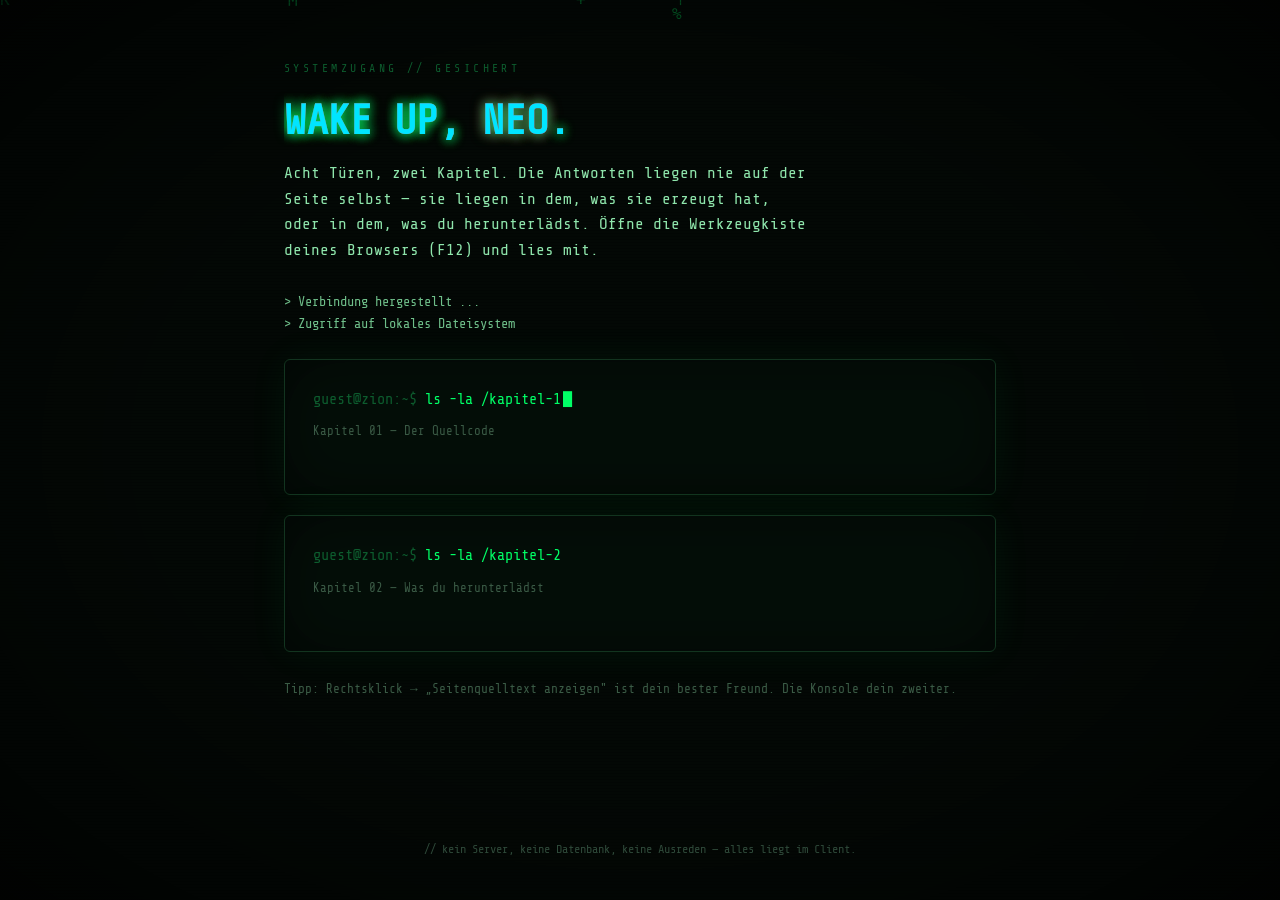
<file: index.html>
<!DOCTYPE html>
<html lang="de">
<head>
<meta charset="UTF-8">
<meta name="viewport" content="width=device-width, initial-scale=1.0">
<meta name="robots" content="noindex, nofollow">
<title>root@zion:~$</title>
<link rel="preconnect" href="https://fonts.googleapis.com">
<link rel="preconnect" href="https://fonts.gstatic.com" crossorigin>
<link href="https://fonts.googleapis.com/css2?family=Share+Tech+Mono&display=swap" rel="stylesheet">
<link rel="stylesheet" href="style.css">
</head>
<body>

<canvas id="matrixRain"></canvas>

<div class="wrap">
  <p class="eyebrow">SYSTEMZUGANG // GESICHERT</p>
  <h1 class="glitch" data-text="WAKE UP, NEO.">WAKE UP, <span class="secret">NEO</span>.</h1>
  <p class="lead">Acht Türen, zwei Kapitel. Die Antworten liegen nie auf der Seite selbst — sie liegen in dem, was sie erzeugt hat, oder in dem, was du herunterlädst. Öffne die Werkzeugkiste deines Browsers (F12) und lies mit.</p>

  <div id="bootLog" class="boot-log"></div>

  <div class="panel">
    <div class="terminal-line"><span class="prompt">guest@zion:~$</span> ls -la /kapitel-1<span class="cursor"></span></div>
    <p style="margin:10px 0 0; font-size:.78rem; color:#3a5a45;">Kapitel 01 — Der Quellcode</p>
    <ul class="level-list" id="levelListCh1"></ul>
  </div>

  <div class="panel">
    <div class="terminal-line"><span class="prompt">guest@zion:~$</span> ls -la /kapitel-2</div>
    <p style="margin:10px 0 0; font-size:.78rem; color:#3a5a45;">Kapitel 02 — Was du herunterlädst</p>
    <ul class="level-list" id="levelListCh2"></ul>
  </div>

  <p style="margin-top:28px; font-size:.8rem; color:#3a5a45;">Tipp: Rechtsklick → „Seitenquelltext anzeigen" ist dein bester Freund. Die Konsole dein zweiter.</p>
</div>

<footer class="foot">// kein Server, keine Datenbank, keine Ausreden — alles liegt im Client.</footer>

<script src="script.js"></script>
<script>
  const CHAPTER_1 = [
    { n: 1, name: 'Der Riss', path: 'level1/' },
    { n: 2, name: 'Unsichtbare Tinte', path: 'level2/' },
    { n: 3, name: 'Verschlüsselte Flüster', path: 'level3/' },
    { n: 4, name: 'Das Chiffreschloss', path: 'level4/' },
    { n: 5, name: 'Das letzte Tor', path: 'level5/' }
  ];
  const CHAPTER_2 = [
    { n: 6, name: 'Verstecktes Signal', path: 'level6/' },
    { n: 7, name: 'Falscher Name', path: 'level7/' },
    { n: 8, name: 'Metadaten', path: 'level8/' }
  ];

  function renderLevelList(el, levels, unlocked) {
    el.innerHTML = levels.map(lvl => {
      const isLocked = lvl.n > unlocked;
      const isDone = lvl.n < unlocked;
      const status = isLocked ? 'GESPERRT' : (isDone ? 'GELÖST' : 'BEREIT');
      const tag = isLocked ? 'span' : 'a';
      const href = isLocked ? '' : ` href="${lvl.path}"`;
      return `<li>
        <${tag} class="level-row ${isLocked ? 'locked' : ''} ${isDone ? 'done' : ''}"${href}>
          <span class="lvl-num">0${lvl.n}</span>
          <span class="lvl-name">${lvl.name}</span>
          <span class="lvl-status">${isLocked ? '🔒 ' + status : (isDone ? '✔ ' + status : '▶ ' + status)}</span>
        </${tag}>
      </li>`;
    }).join('');
  }

  function renderLevels() {
    const unlocked = getUnlockedLevel();
    renderLevelList(document.getElementById('levelListCh1'), CHAPTER_1, unlocked);
    renderLevelList(document.getElementById('levelListCh2'), CHAPTER_2, unlocked);
  }

  bootLog(document.getElementById('bootLog'), [
    '> Verbindung hergestellt ...',
    '> Zugriff auf lokales Dateisystem ... OK',
    '> 8 verschlüsselte Level in 2 Kapiteln gefunden.',
    '> Bereit. Finde deinen Weg rein.'
  ], 16).then(renderLevels);
</script>
</body>
</html>
</file>
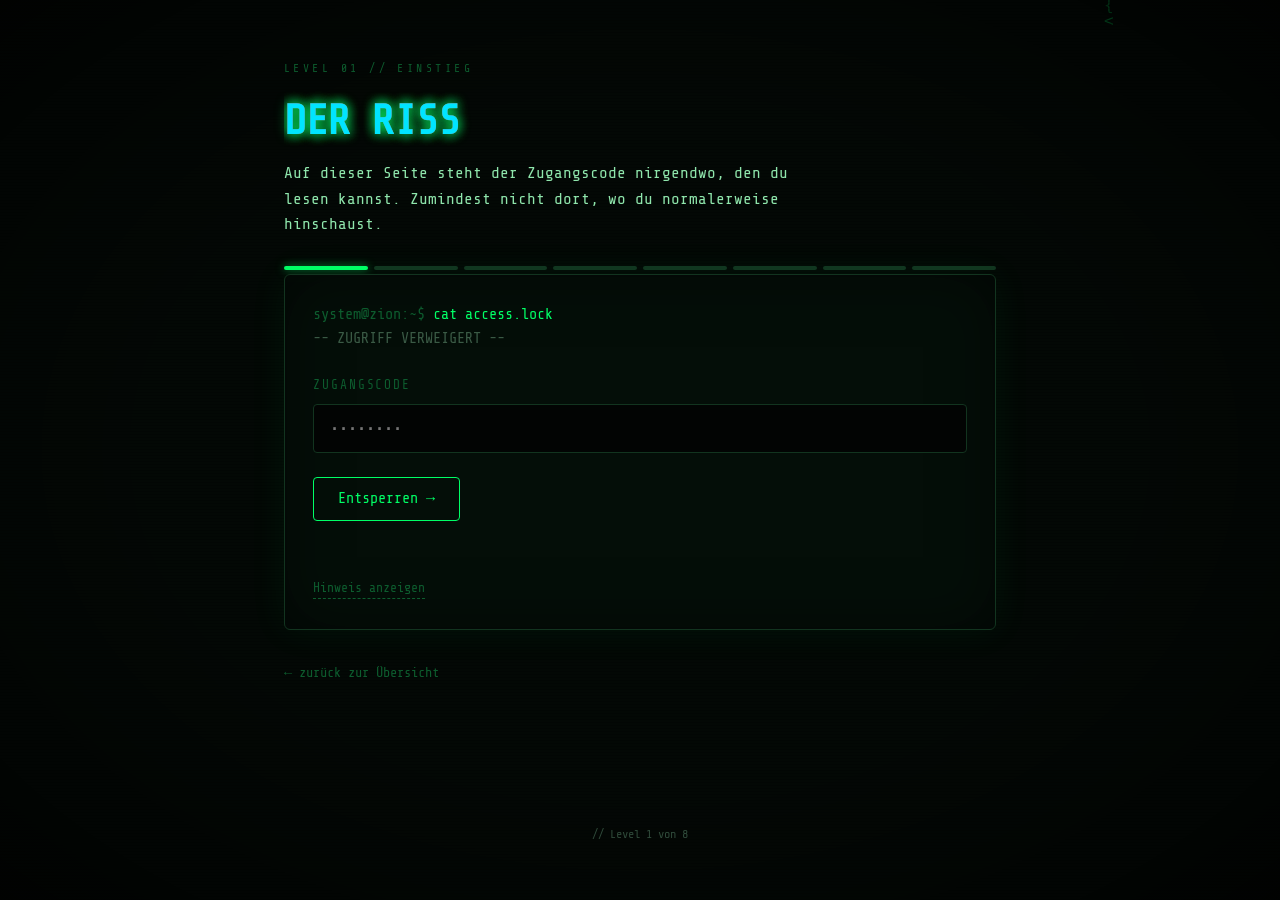
<file: level1/index.html>
<!DOCTYPE html>
<html lang="de">
<head>
<meta charset="UTF-8">
<meta name="viewport" content="width=device-width, initial-scale=1.0">
<meta name="robots" content="noindex, nofollow">
<title>Level 01 // Der Riss</title>
<link rel="preconnect" href="https://fonts.googleapis.com">
<link rel="preconnect" href="https://fonts.gstatic.com" crossorigin>
<link href="https://fonts.googleapis.com/css2?family=Share+Tech+Mono&display=swap" rel="stylesheet">
<link rel="stylesheet" href="../style.css">
</head>
<body>

<canvas id="matrixRain"></canvas>

<div class="wrap">
  <p class="eyebrow">LEVEL 01 // EINSTIEG</p>
  <h1 class="glitch" data-text="DER RISS">DER RISS</h1>
  <p class="lead">Auf dieser Seite steht der Zugangscode nirgendwo, den du lesen kannst. Zumindest nicht dort, wo du normalerweise hinschaust.</p>

  <div class="progress-track">
    <span class="filled"></span><span></span><span></span><span></span><span></span><span></span><span></span><span></span>
  </div>

  <!-- Zugangscode: TRINITY -->

  <div class="panel">
    <div class="terminal-line"><span class="prompt">system@zion:~$</span> cat access.lock</div>
    <div class="terminal-line" style="color:#3a5a45;">-- ZUGRIFF VERWEIGERT --</div>

    <div class="field">
      <label for="codeInput">Zugangscode</label>
      <input type="text" id="codeInput" autocomplete="off" placeholder="••••••••" spellcheck="false">
    </div>
    <button type="button" class="btn" id="submitBtn">Entsperren →</button>
    <p class="msg" id="msg"></p>

    <p class="hint-toggle" id="hintToggle">Hinweis anzeigen</p>
    <p class="hint-body" id="hintBody">Jede Website besteht aus mehr, als der Browser dir zeigt. Rechtsklick → „Seitenquelltext anzeigen" (oder Strg+U). Lies die Datei von oben bis unten. Nicht alles, was geschrieben steht, wird auch angezeigt.</p>
  </div>

  <a href="../" class="back-link">← zurück zur Übersicht</a>
</div>

<footer class="foot">// Level 1 von 8</footer>

<script src="../script.js"></script>
<script>
  const CODE = 'TRINITY';
  const input = document.getElementById('codeInput');
  const msg = document.getElementById('msg');

  document.getElementById('submitBtn').addEventListener('click', attempt);
  input.addEventListener('keydown', e => { if (e.key === 'Enter') attempt(); });

  function attempt() {
    checkCodeInput(input, CODE, () => {
      unlockLevel(2);
      setTimeout(() => { window.location.href = '../level2/'; }, 900);
    }, msg);
  }

  document.getElementById('hintToggle').addEventListener('click', () => {
    document.getElementById('hintBody').classList.toggle('open');
  });
</script>
</body>
</html>
</file>
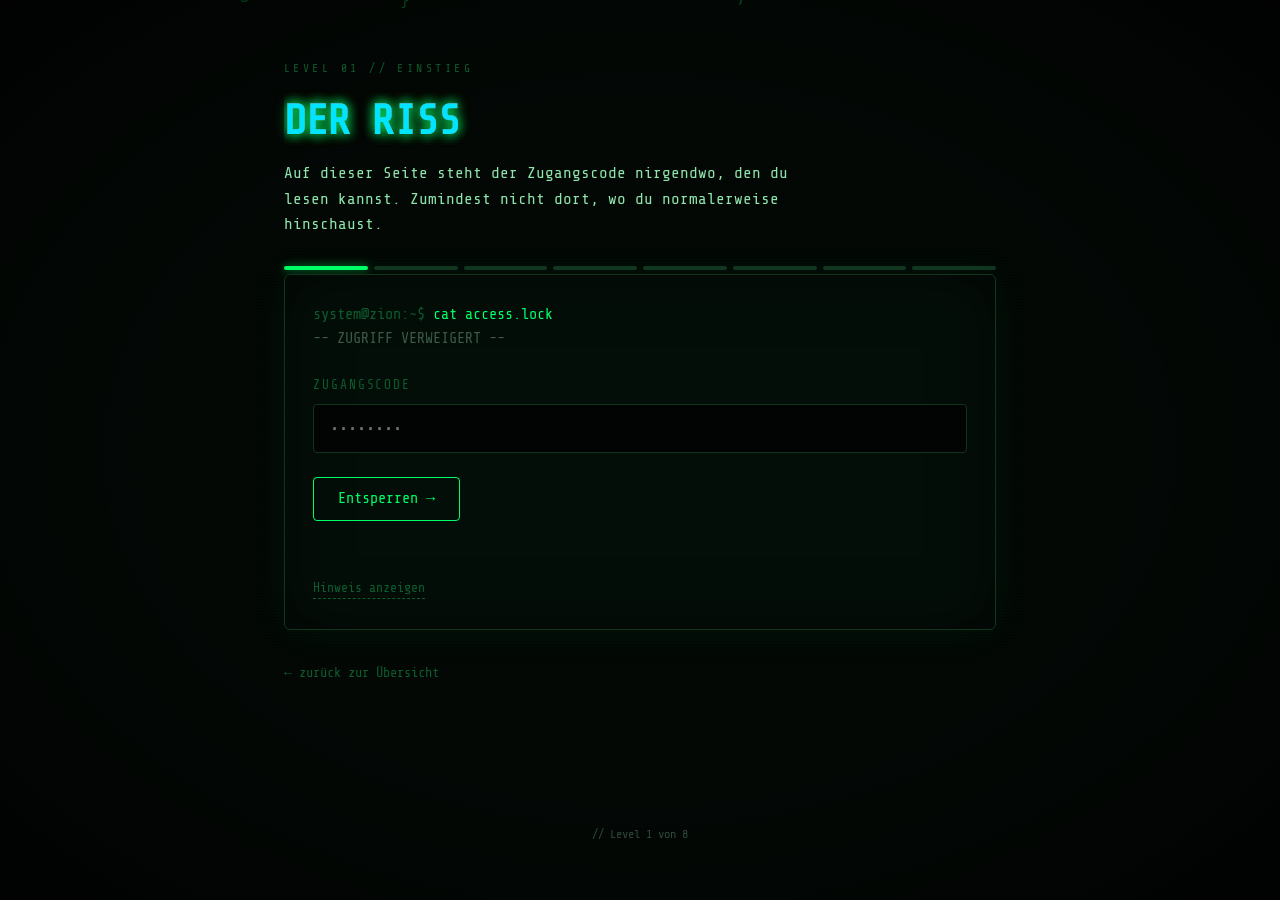
<file: level2/index.html>
<!DOCTYPE html>
<html lang="de">
<head>
<meta charset="UTF-8">
<meta name="viewport" content="width=device-width, initial-scale=1.0">
<meta name="robots" content="noindex, nofollow">
<title>Level 02 // Unsichtbare Tinte</title>
<link rel="preconnect" href="https://fonts.googleapis.com">
<link rel="preconnect" href="https://fonts.gstatic.com" crossorigin>
<link href="https://fonts.googleapis.com/css2?family=Share+Tech+Mono&display=swap" rel="stylesheet">
<link rel="stylesheet" href="../style.css">
</head>
<body>

<canvas id="matrixRain"></canvas>

<div class="wrap">
  <p class="eyebrow">LEVEL 02 // TARNUNG</p>
  <h1 class="glitch" data-text="UNSICHTBARE TINTE">UNSICHTBARE TINTE</h1>
  <p class="lead">Diesmal steht der Code tatsächlich auf der Seite. Wortwörtlich. Du kannst ihn nur nicht sehen — mit den Augen zumindest.</p>

  <div class="progress-track">
    <span class="filled"></span><span class="filled"></span><span></span><span></span><span></span><span></span><span></span><span></span>
  </div>

  <div class="panel">
    <div class="terminal-line"><span class="prompt">system@zion:~$</span> scan --visible</div>
    <div class="terminal-line" style="color:#3a5a45;">Protokoll wird geladen ...</div>
    <p style="margin:14px 0;">Zugriffsprotokoll vom letzten Systemneustart. Ein Techniker hat hier scheinbar eine Notiz hinterlassen, die vom Anzeigesystem gefiltert wird.</p>
    <p class="ghost">CODE: MORPHEUS</p>
    <p style="margin:14px 0; color:#3a5a45;">[Ende des Protokolls]</p>

    <div class="field">
      <label for="codeInput">Zugangscode</label>
      <input type="text" id="codeInput" autocomplete="off" placeholder="••••••••" spellcheck="false">
    </div>
    <button type="button" class="btn" id="submitBtn">Entsperren →</button>
    <p class="msg" id="msg"></p>

    <p class="hint-toggle" id="hintToggle">Hinweis anzeigen</p>
    <p class="hint-body" id="hintBody">Text kann exakt die Farbe des Hintergrunds haben — für dein Auge unsichtbar, im Quelltext aber trotzdem da. Öffne den Seitenquelltext, oder markiere den Bereich zwischen den beiden Trennzeilen mit gedrückter Maustaste (Strg+A funktioniert auch).</p>
  </div>

  <a href="../" class="back-link">← zurück zur Übersicht</a>
</div>

<footer class="foot">// Level 2 von 8</footer>

<script src="../script.js"></script>
<script>
  if (getUnlockedLevel() < 2) window.location.href = '../level1/';

  const CODE = 'MORPHEUS';
  const input = document.getElementById('codeInput');
  const msg = document.getElementById('msg');

  document.getElementById('submitBtn').addEventListener('click', attempt);
  input.addEventListener('keydown', e => { if (e.key === 'Enter') attempt(); });

  function attempt() {
    checkCodeInput(input, CODE, () => {
      unlockLevel(3);
      setTimeout(() => { window.location.href = '../level3/'; }, 900);
    }, msg);
  }

  document.getElementById('hintToggle').addEventListener('click', () => {
    document.getElementById('hintBody').classList.toggle('open');
  });
</script>
</body>
</html>
</file>
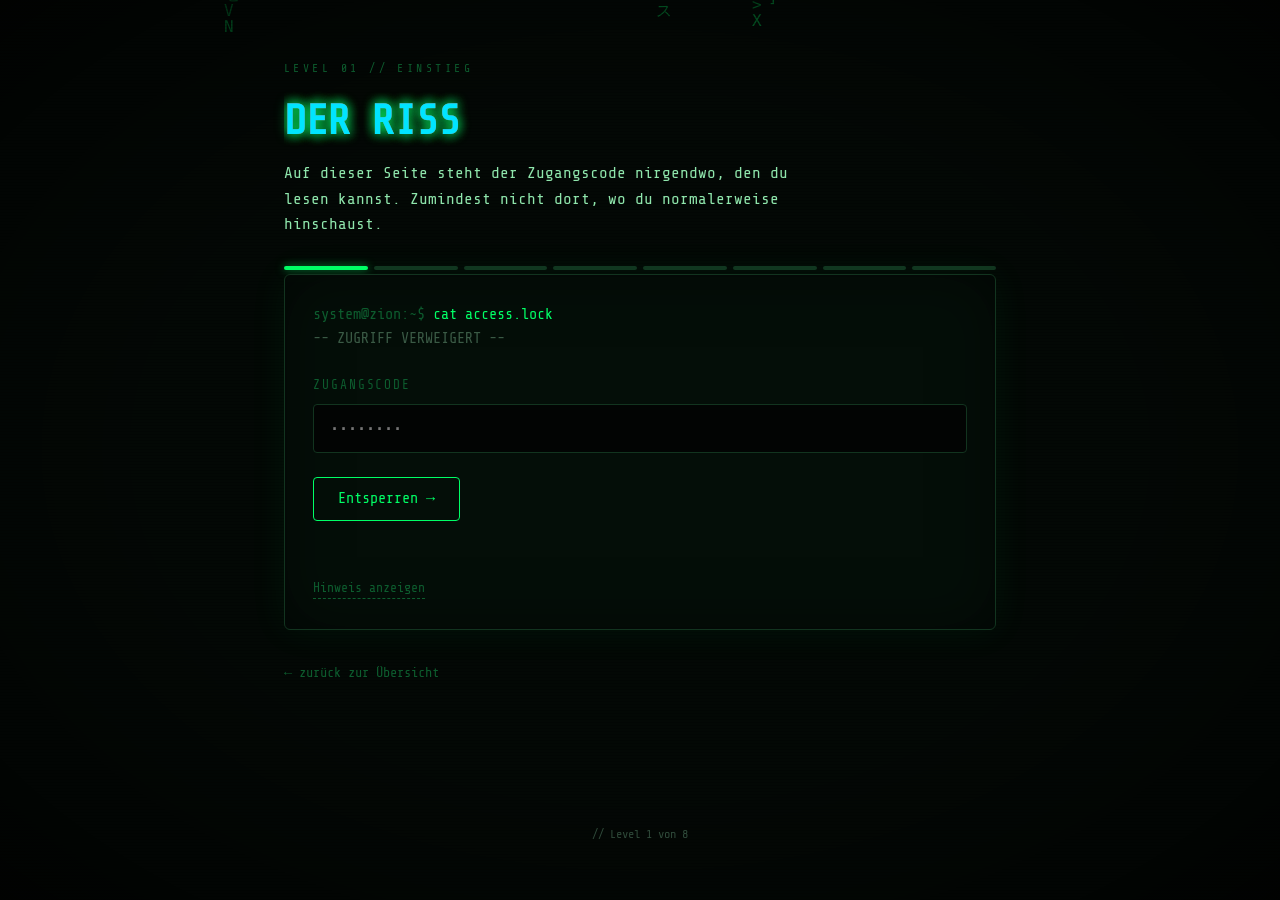
<file: level3/index.html>
<!DOCTYPE html>
<html lang="de">
<head>
<meta charset="UTF-8">
<meta name="viewport" content="width=device-width, initial-scale=1.0">
<meta name="robots" content="noindex, nofollow">
<title>Level 03 // Verschlüsselte Flüster</title>
<link rel="preconnect" href="https://fonts.googleapis.com">
<link rel="preconnect" href="https://fonts.gstatic.com" crossorigin>
<link href="https://fonts.googleapis.com/css2?family=Share+Tech+Mono&display=swap" rel="stylesheet">
<link rel="stylesheet" href="../style.css">
</head>
<body>

<canvas id="matrixRain"></canvas>

<div class="wrap">
  <p class="eyebrow">LEVEL 03 // ABHÖRUNG</p>
  <h1 class="glitch" data-text="VERSCHLÜSSELTE FLÜSTER">VERSCHLÜSSELTE FLÜSTER</h1>
  <p class="lead">Diese Seite lädt eine weitere Datei nach — sie tut selbst nichts damit. Der Code steckt dort drin, aber nicht im Klartext.</p>

  <div class="progress-track">
    <span class="filled"></span><span class="filled"></span><span class="filled"></span><span></span><span></span>
  </div>

  <div class="panel">
    <div class="terminal-line"><span class="prompt">system@zion:~$</span> netstat --intercepts</div>
    <div class="terminal-line" style="color:#3a5a45;">1 abgefangene Übertragung auf Kanal 7. Kodierung unbekannt.</div>

    <div class="field">
      <label for="codeInput">Zugangscode</label>
      <input type="text" id="codeInput" autocomplete="off" placeholder="••••••••" spellcheck="false">
    </div>
    <button type="button" class="btn" id="submitBtn">Entsperren →</button>
    <p class="msg" id="msg"></p>

    <p class="hint-toggle" id="hintToggle">Hinweis anzeigen</p>
    <p class="hint-body" id="hintBody">Im Seitenquelltext findest du ein &lt;script src="secret.js"&gt;. Öffne diese Datei direkt (URL in der Adressleiste ergänzen, oder im Tab „Quellen"/„Sources" der Entwicklertools). Die Zeichenkette darin ist Base64 — die Browser-Konsole kann das mit <code>atob("...")</code> für dich entschlüsseln.</p>
  </div>

  <a href="../" class="back-link">← zurück zur Übersicht</a>
</div>

<footer class="foot">// Level 3 von 5</footer>

<script src="../script.js"></script>
<script src="secret.js"></script>
<script>
  if (getUnlockedLevel() < 3) window.location.href = '../level2/';

  const CODE = 'NEOWAKESUP';
  const input = document.getElementById('codeInput');
  const msg = document.getElementById('msg');

  document.getElementById('submitBtn').addEventListener('click', attempt);
  input.addEventListener('keydown', e => { if (e.key === 'Enter') attempt(); });

  function attempt() {
    checkCodeInput(input, CODE, () => {
      unlockLevel(4);
      setTimeout(() => { window.location.href = '../level4/'; }, 900);
    }, msg);
  }

  document.getElementById('hintToggle').addEventListener('click', () => {
    document.getElementById('hintBody').classList.toggle('open');
  });
</script>
</body>
</html>
</file>
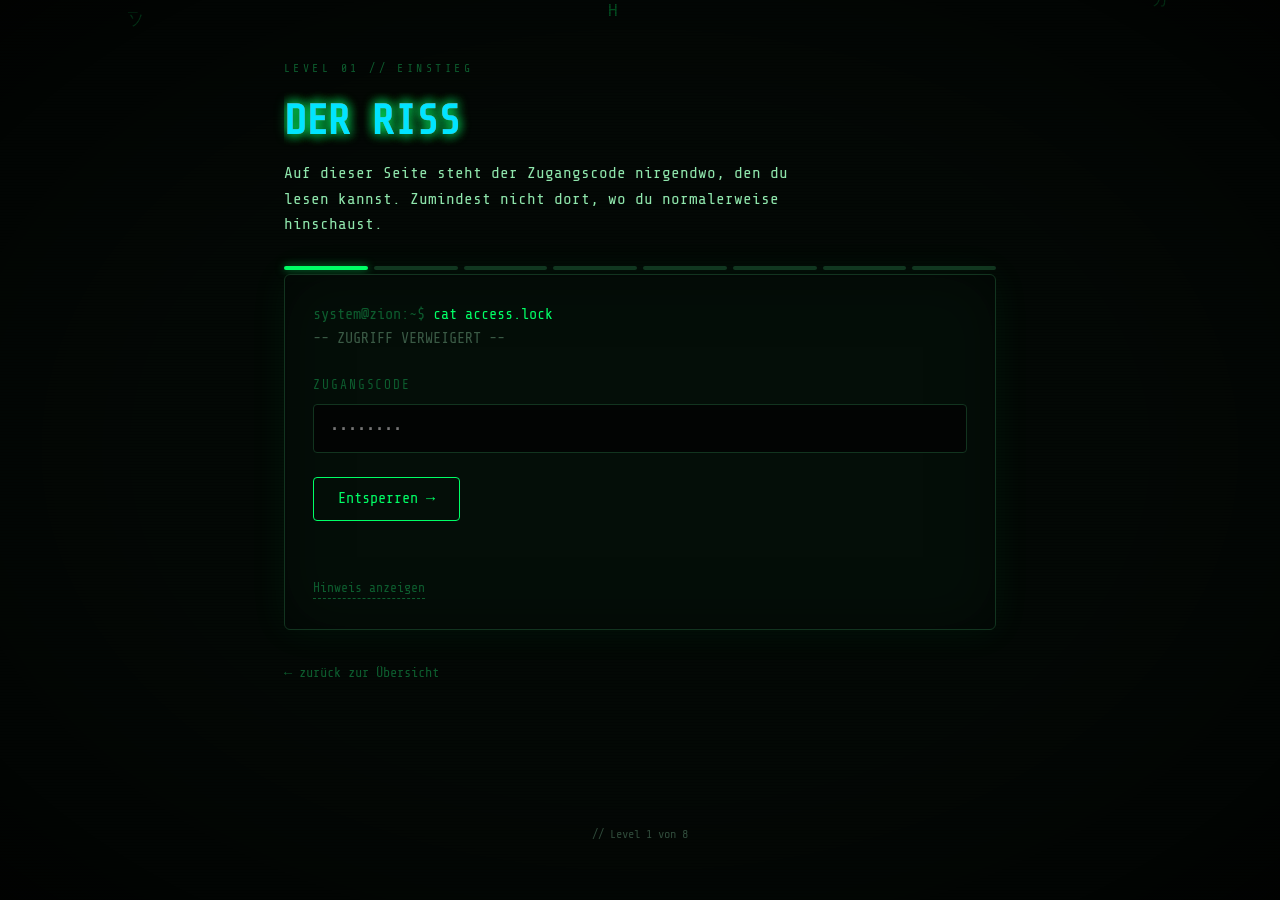
<file: level4/index.html>
<!DOCTYPE html>
<html lang="de">
<head>
<meta charset="UTF-8">
<meta name="viewport" content="width=device-width, initial-scale=1.0">
<meta name="robots" content="noindex, nofollow">
<title>Level 04 // Das Chiffreschloss</title>
<link rel="preconnect" href="https://fonts.googleapis.com">
<link rel="preconnect" href="https://fonts.gstatic.com" crossorigin>
<link href="https://fonts.googleapis.com/css2?family=Share+Tech+Mono&display=swap" rel="stylesheet">
<link rel="stylesheet" href="../style.css">
</head>
<body>

<canvas id="matrixRain"></canvas>

<div class="wrap">
  <p class="eyebrow">LEVEL 04 // VERSCHLÜSSELUNG</p>
  <h1 class="glitch" data-text="DAS CHIFFRESCHLOSS">DAS CHIFFRESCHLOSS</h1>
  <p class="lead">Dieses Schloss zeigt dir sogar den verschlüsselten Code UND den Algorithmus, der ihn entschlüsselt. Es fehlt nur eine Zahl.</p>

  <div class="progress-track">
    <span class="filled"></span><span class="filled"></span><span class="filled"></span><span class="filled"></span><span></span><span></span><span></span><span></span>
  </div>

  <div class="panel">
    <div class="terminal-line"><span class="prompt">system@zion:~$</span> decrypt --show-cipher</div>
    <div class="terminal-line" style="color:#3a5a45;">Chiffretext: <strong style="color:#00ff66;">WJIUNQQ</strong></div>
    <div class="terminal-line" style="color:#3a5a45;">Algorithmus: Caesar-Verschiebung (siehe Quellcode: window.decodeShift)</div>

    <div class="field">
      <label for="codeInput">Zugangscode</label>
      <input type="text" id="codeInput" autocomplete="off" placeholder="••••••••" spellcheck="false">
    </div>
    <button type="button" class="btn" id="submitBtn">Entsperren →</button>
    <p class="msg" id="msg"></p>

    <p class="hint-toggle" id="hintToggle">Hinweis anzeigen</p>
    <p class="hint-body" id="hintBody">Im Quelltext ist eine Funktion <code>window.decodeShift(text, shift)</code> definiert, die jeden Buchstaben um <code>shift</code> Stellen im Alphabet zurückschiebt. Die Zahl selbst steht nicht direkt da — nur als Kommentar verschlüsselt: „Verschiebung = Position von E im Alphabet". Öffne die Konsole (F12 → Console) und ruf die Funktion mit dem Chiffretext und der richtigen Zahl auf.</p>
  </div>

  <a href="../" class="back-link">← zurück zur Übersicht</a>
</div>

<footer class="foot">// Level 4 von 8</footer>

<script src="../script.js"></script>
<script>
  if (getUnlockedLevel() < 4) window.location.href = '../level3/';

  // Verschiebung = Position von E im Alphabet
  window.decodeShift = function (str, shift) {
    return str.replace(/[a-zA-Z]/g, c => {
      const base = c <= 'Z' ? 65 : 97;
      return String.fromCharCode((c.charCodeAt(0) - base - shift + 26) % 26 + base);
    });
  };

  const CODE = 'REDPILL';
  const input = document.getElementById('codeInput');
  const msg = document.getElementById('msg');

  document.getElementById('submitBtn').addEventListener('click', attempt);
  input.addEventListener('keydown', e => { if (e.key === 'Enter') attempt(); });

  function attempt() {
    checkCodeInput(input, CODE, () => {
      unlockLevel(5);
      setTimeout(() => { window.location.href = '../level5/'; }, 900);
    }, msg);
  }

  document.getElementById('hintToggle').addEventListener('click', () => {
    document.getElementById('hintBody').classList.toggle('open');
  });
</script>
</body>
</html>
</file>
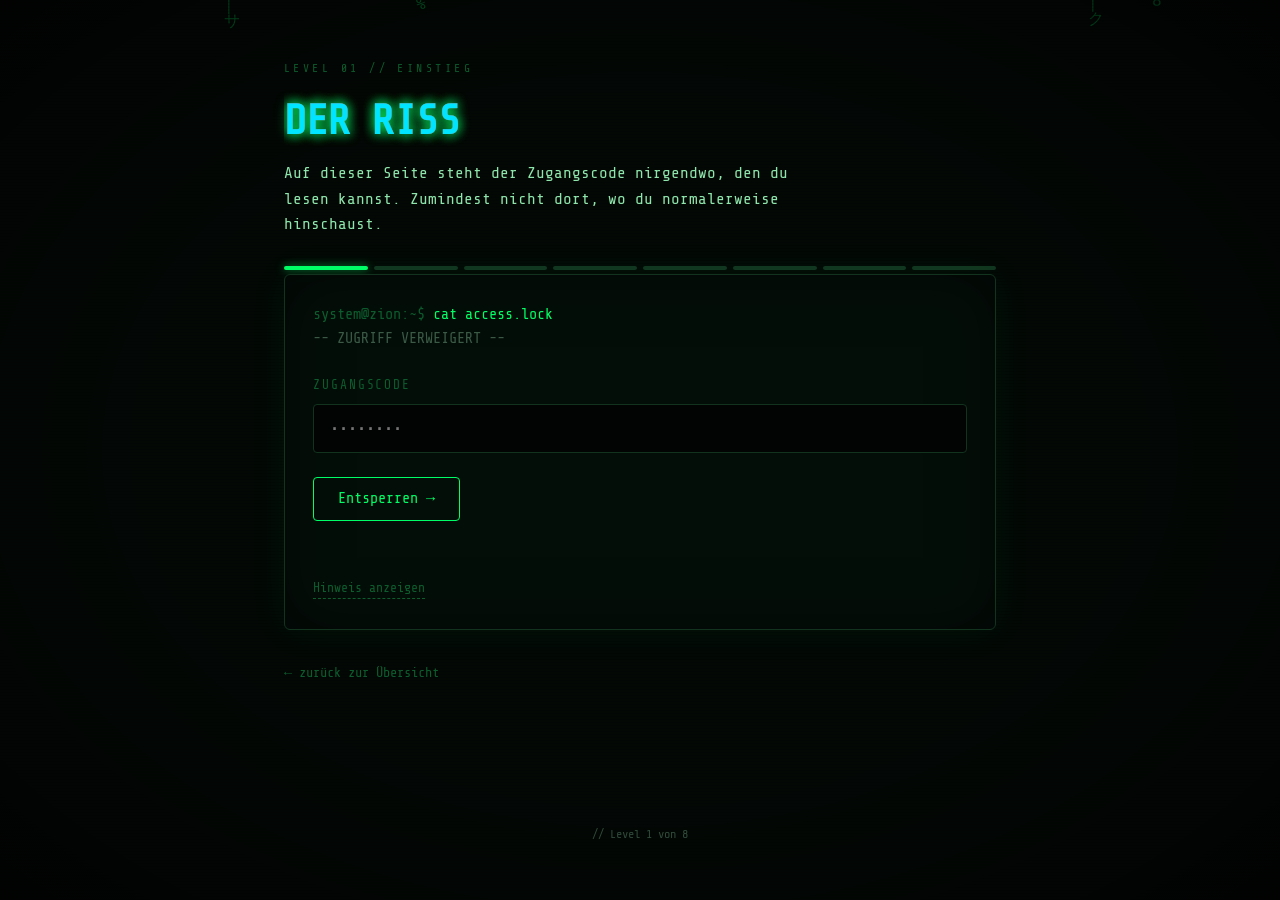
<file: level5/index.html>
<!DOCTYPE html>
<html lang="de">
<head>
<meta charset="UTF-8">
<meta name="viewport" content="width=device-width, initial-scale=1.0">
<meta name="robots" content="noindex, nofollow">
<title>Level 05 // Das letzte Tor</title>
<link rel="preconnect" href="https://fonts.googleapis.com">
<link rel="preconnect" href="https://fonts.gstatic.com" crossorigin>
<link href="https://fonts.googleapis.com/css2?family=Share+Tech+Mono&display=swap" rel="stylesheet">
<link rel="stylesheet" href="../style.css">
</head>
<body>

<canvas id="matrixRain"></canvas>

<div class="wrap">
  <p class="eyebrow">LEVEL 05 // LETZTE PRÜFUNG</p>
  <h1 class="glitch" data-text="DAS LETZTE TOR">DAS LETZTE TOR</h1>
  <p class="lead">Kein Klartext. Kein Base64. Keine fertige Entschlüsselungsfunktion. Nur eine Prüfung, die vergleicht — und alles, was sie zum Vergleichen braucht, liegt offen im Code.</p>

  <div class="progress-track">
    <span class="filled"></span><span class="filled"></span><span class="filled"></span><span class="filled"></span><span class="filled"></span><span></span><span></span><span></span>
  </div>

  <div class="panel">
    <div class="terminal-line"><span class="prompt">system@zion:~$</span> gatekeeper --status</div>
    <div class="terminal-line" style="color:#3a5a45;">Zugriffsprüfung aktiv. Verschlüsselung: XOR.</div>

    <div class="field">
      <label for="codeInput">Zugangscode</label>
      <input type="text" id="codeInput" autocomplete="off" placeholder="••••••••" spellcheck="false">
    </div>
    <button type="button" class="btn" id="submitBtn">Entsperren →</button>
    <p class="msg" id="msg"></p>

    <p class="hint-toggle" id="hintToggle">Hinweis anzeigen</p>
    <p class="hint-body" id="hintBody">
      Im Quelltext stehen zwei Arrays: <code>xorKey</code> und <code>xorTarget</code>. Die Prüfung nimmt deine Eingabe, wandelt jeden Buchstaben in seinen Zeichencode um und verrechnet ihn per XOR (<code>^</code>) mit dem sich wiederholenden Schlüssel — das Ergebnis muss exakt <code>xorTarget</code> ergeben. XOR ist umkehrbar: verrechnest du <code>xorTarget</code> nochmal mit demselben Schlüssel, bekommst du den Klartext zurück. Öffne die Konsole und probier es:<br><br>
      <code>xorTarget.map((v,i)=>String.fromCharCode(v^xorKey[i%xorKey.length])).join('')</code>
    </p>
  </div>

  <a href="../" class="back-link">← zurück zur Übersicht</a>
</div>

<footer class="foot">// Level 5 von 8</footer>

<script src="../script.js"></script>
<script>
  if (getUnlockedLevel() < 5) window.location.href = '../level4/';

  // Zugriffsschlüssel — wiederholt sich für jeden weiteren Buchstaben
  window.xorKey = [7, 3, 9, 2, 5];
  // Verschlüsselter Zielwert. XOR ist symmetrisch: target[i] ^ key[i % key.length] = klartext[i]
  window.xorTarget = [83, 75, 76, 77, 75, 66];

  function checkAccess(value) {
    const enc = [...value].map((c, i) => c.charCodeAt(0) ^ xorKey[i % xorKey.length]);
    return enc.length === xorTarget.length && enc.every((v, i) => v === xorTarget[i]);
  }

  const input = document.getElementById('codeInput');
  const msg = document.getElementById('msg');

  document.getElementById('submitBtn').addEventListener('click', attempt);
  input.addEventListener('keydown', e => { if (e.key === 'Enter') attempt(); });

  function attempt() {
    const value = normalizeCode(input.value);
    if (checkAccess(value)) {
      msg.textContent = 'ZUGANG GEWÄHRT. Willkommen, Neo.';
      msg.className = 'msg ok';
      unlockLevel(6);
      setTimeout(() => { window.location.href = '../index.html'; }, 1100);
    } else {
      msg.textContent = 'FALSCHER CODE. Die Prüfung schlägt fehl.';
      msg.className = 'msg error';
      input.classList.remove('shake');
      void input.offsetWidth;
      input.classList.add('shake');
    }
  }

  document.getElementById('hintToggle').addEventListener('click', () => {
    document.getElementById('hintBody').classList.toggle('open');
  });
</script>
</body>
</html>
</file>
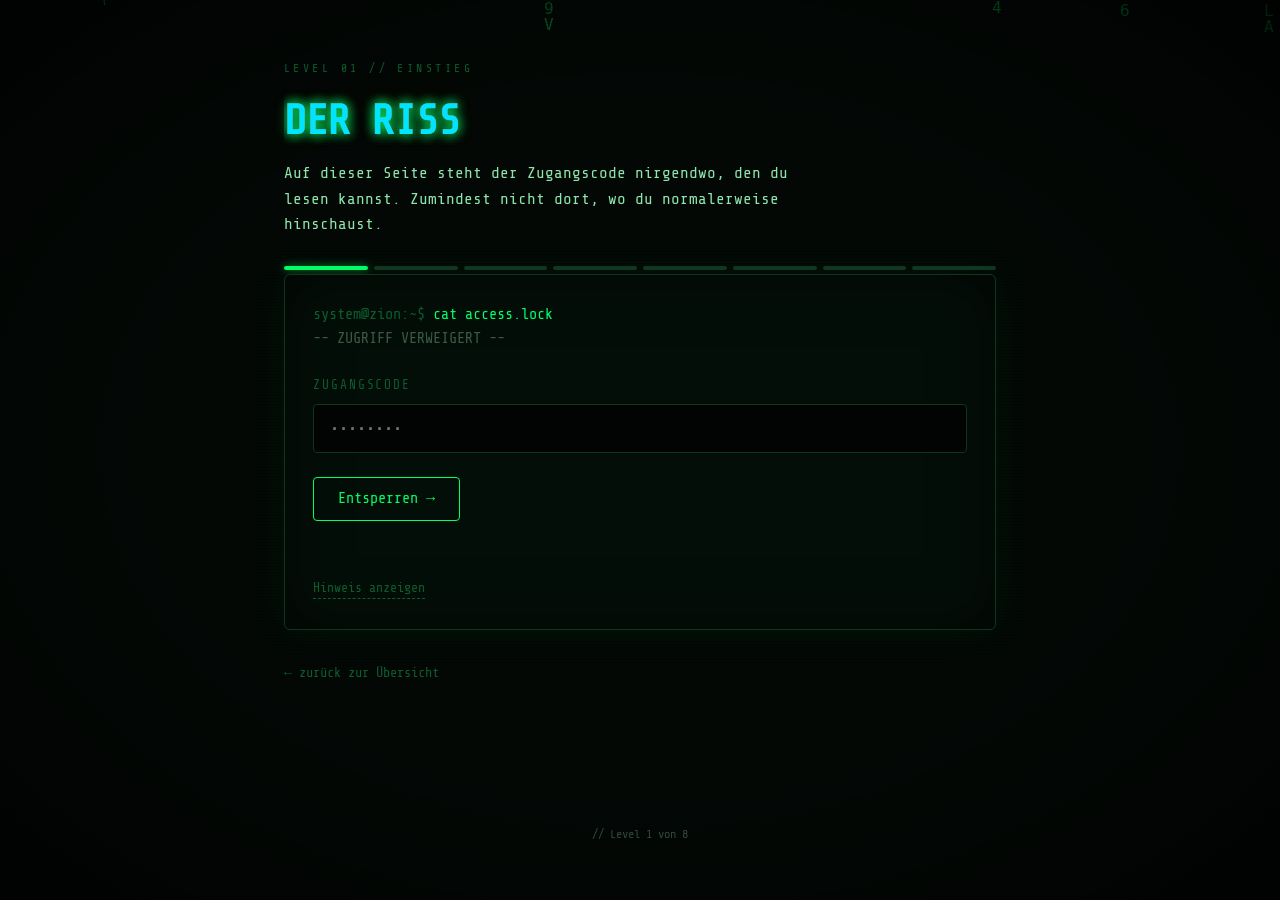
<file: level6/index.html>
<!DOCTYPE html>
<html lang="de">
<head>
<meta charset="UTF-8">
<meta name="viewport" content="width=device-width, initial-scale=1.0">
<meta name="robots" content="noindex, nofollow">
<title>Level 06 // Verstecktes Signal</title>
<link rel="preconnect" href="https://fonts.googleapis.com">
<link rel="preconnect" href="https://fonts.gstatic.com" crossorigin>
<link href="https://fonts.googleapis.com/css2?family=Share+Tech+Mono&display=swap" rel="stylesheet">
<link rel="stylesheet" href="../style.css">
</head>
<body>

<canvas id="matrixRain"></canvas>

<div class="wrap">
  <p class="eyebrow">KAPITEL 02 // EINSTIEG — LEVEL 06</p>
  <h1 class="glitch" data-text="VERSTECKTES SIGNAL">VERSTECKTES SIGNAL</h1>
  <p class="lead">Neues Kapitel, neue Regeln. Nicht jede Antwort steht mehr im HTML. Manchmal steckt sie in dem, was man herunterlädt.</p>

  <div class="progress-track">
    <span class="filled"></span><span class="filled"></span><span class="filled"></span><span class="filled"></span><span class="filled"></span><span class="filled"></span><span></span><span></span>
  </div>

  <div class="panel">
    <div class="terminal-line"><span class="prompt">system@zion:~$</span> intercept --channel=9</div>
    <div class="terminal-line" style="color:#3a5a45;">1 Bilddatei abgefangen. Zeigt scheinbar nicht viel.</div>
    <p style="margin:16px 0;">
      <a href="signal.png" download class="btn">signal.png herunterladen ↓</a>
    </p>

    <div class="field">
      <label for="codeInput">Zugangscode</label>
      <input type="text" id="codeInput" autocomplete="off" placeholder="••••••••" spellcheck="false">
    </div>
    <button type="button" class="btn" id="submitBtn">Entsperren →</button>
    <p class="msg" id="msg"></p>

    <p class="hint-toggle" id="hintToggle">Hinweis anzeigen</p>
    <p class="hint-body" id="hintBody">Ein Bild ist mehr als seine Pixel. Schau dir an, was die Datei über sich selbst gespeichert hat.</p>
  </div>

  <a href="../" class="back-link">← zurück zur Übersicht</a>
</div>

<footer class="foot">// Level 6 von 8</footer>

<script src="../script.js"></script>
<script>
  if (getUnlockedLevel() < 6) window.location.href = '../level5/';

  const CODE = 'ORACLE';
  const input = document.getElementById('codeInput');
  const msg = document.getElementById('msg');

  document.getElementById('submitBtn').addEventListener('click', attempt);
  input.addEventListener('keydown', e => { if (e.key === 'Enter') attempt(); });

  function attempt() {
    checkCodeInput(input, CODE, () => {
      unlockLevel(7);
      setTimeout(() => { window.location.href = '../level7/'; }, 900);
    }, msg);
  }

  document.getElementById('hintToggle').addEventListener('click', () => {
    document.getElementById('hintBody').classList.toggle('open');
  });
</script>
</body>
</html>
</file>
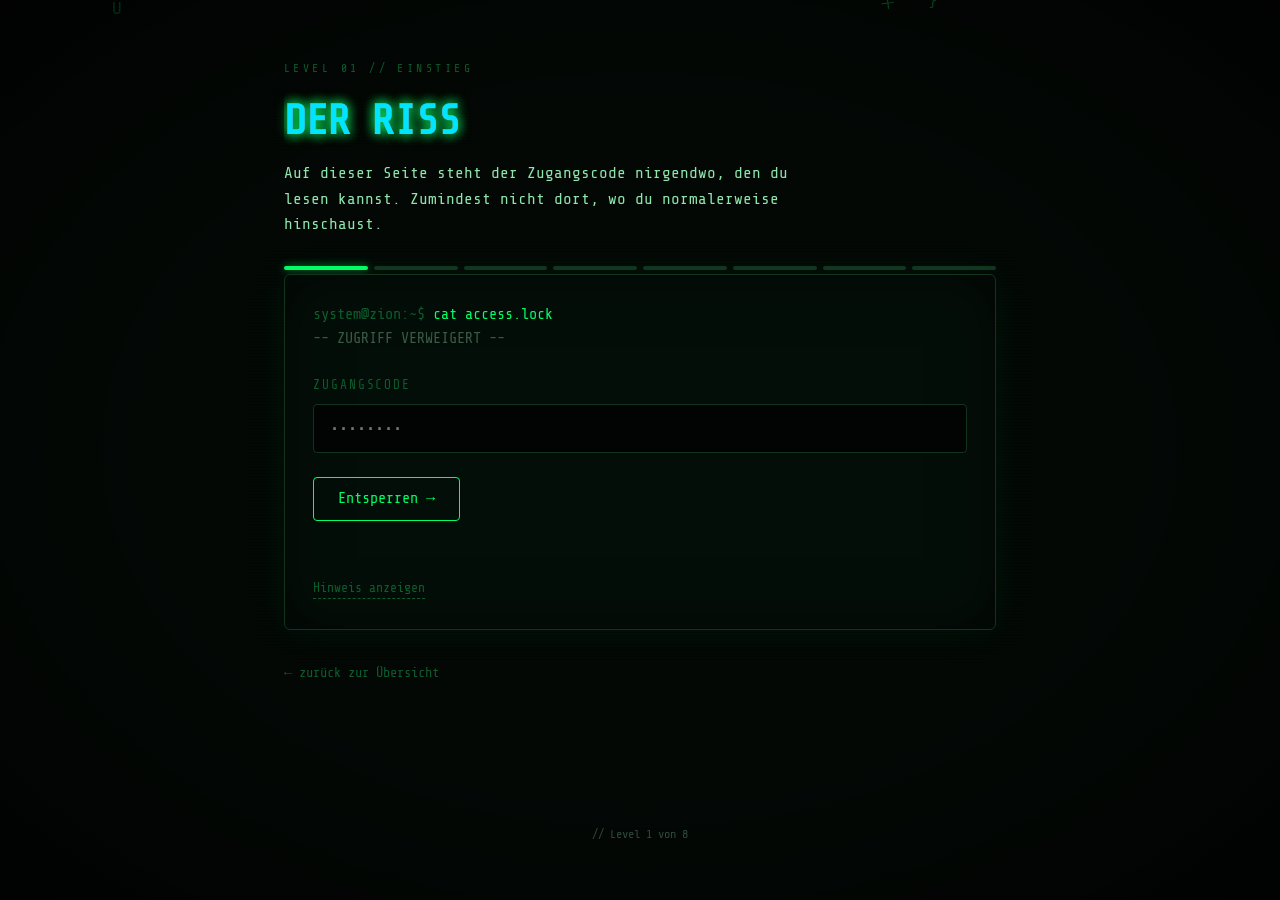
<file: level7/index.html>
<!DOCTYPE html>
<html lang="de">
<head>
<meta charset="UTF-8">
<meta name="viewport" content="width=device-width, initial-scale=1.0">
<meta name="robots" content="noindex, nofollow">
<title>Level 07 // Falscher Name</title>
<link rel="preconnect" href="https://fonts.googleapis.com">
<link rel="preconnect" href="https://fonts.gstatic.com" crossorigin>
<link href="https://fonts.googleapis.com/css2?family=Share+Tech+Mono&display=swap" rel="stylesheet">
<link rel="stylesheet" href="../style.css">
</head>
<body>

<canvas id="matrixRain"></canvas>

<div class="wrap">
  <p class="eyebrow">KAPITEL 02 // LEVEL 07</p>
  <h1 class="glitch" data-text="FALSCHER NAME">FALSCHER NAME</h1>
  <p class="lead">Ein „Beweisfoto". Öffnet es aber nicht wirklich als Bild, oder?</p>

  <div class="progress-track">
    <span class="filled"></span><span class="filled"></span><span class="filled"></span><span class="filled"></span><span class="filled"></span><span class="filled"></span><span class="filled"></span><span></span>
  </div>

  <div class="panel">
    <div class="terminal-line"><span class="prompt">system@zion:~$</span> file --claim beweisfoto.jpg</div>
    <div class="terminal-line" style="color:#3a5a45;">Endung sagt: Bild. Mehr sagt sie nicht.</div>
    <p style="margin:16px 0;">
      <a href="beweisfoto.jpg" download class="btn">beweisfoto.jpg herunterladen ↓</a>
    </p>

    <div class="field">
      <label for="codeInput">Zugangscode</label>
      <input type="text" id="codeInput" autocomplete="off" placeholder="••••••••" spellcheck="false">
    </div>
    <button type="button" class="btn" id="submitBtn">Entsperren →</button>
    <p class="msg" id="msg"></p>

    <p class="hint-toggle" id="hintToggle">Hinweis anzeigen</p>
    <p class="hint-body" id="hintBody">Eine Dateiendung ist ein Versprechen. Nicht immer eins, das gehalten wird.</p>
  </div>

  <a href="../" class="back-link">← zurück zur Übersicht</a>
</div>

<footer class="foot">// Level 7 von 8</footer>

<script src="../script.js"></script>
<script>
  if (getUnlockedLevel() < 7) window.location.href = '../level6/';

  const CODE = 'SMITH';
  const input = document.getElementById('codeInput');
  const msg = document.getElementById('msg');

  document.getElementById('submitBtn').addEventListener('click', attempt);
  input.addEventListener('keydown', e => { if (e.key === 'Enter') attempt(); });

  function attempt() {
    checkCodeInput(input, CODE, () => {
      unlockLevel(8);
      setTimeout(() => { window.location.href = '../level8/'; }, 900);
    }, msg);
  }

  document.getElementById('hintToggle').addEventListener('click', () => {
    document.getElementById('hintBody').classList.toggle('open');
  });
</script>
</body>
</html>
</file>
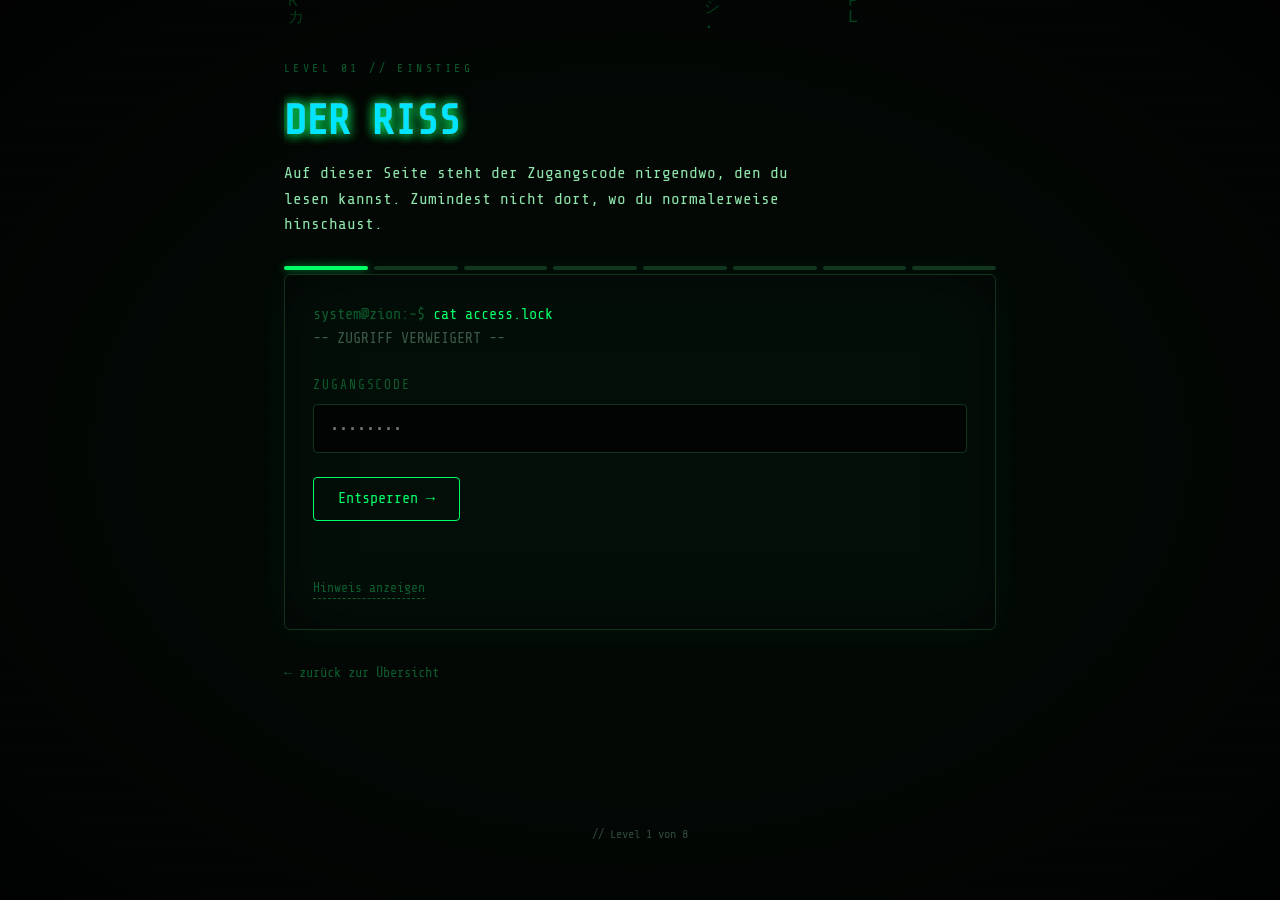
<file: level8/index.html>
<!DOCTYPE html>
<html lang="de">
<head>
<meta charset="UTF-8">
<meta name="viewport" content="width=device-width, initial-scale=1.0">
<meta name="robots" content="noindex, nofollow">
<title>Level 08 // Metadaten</title>
<link rel="preconnect" href="https://fonts.googleapis.com">
<link rel="preconnect" href="https://fonts.gstatic.com" crossorigin>
<link href="https://fonts.googleapis.com/css2?family=Share+Tech+Mono&display=swap" rel="stylesheet">
<link rel="stylesheet" href="../style.css">
</head>
<body>

<canvas id="matrixRain"></canvas>

<div class="wrap">
  <p class="eyebrow">KAPITEL 02 // LETZTE STUFE — LEVEL 08</p>
  <h1 class="glitch" data-text="METADATEN">METADATEN</h1>
  <p class="lead">Eine kurze Tonaufnahme. Der Ton selbst sagt dir nichts. Was drumherum über sie gespeichert ist, vielleicht schon.</p>

  <div class="progress-track">
    <span class="filled"></span><span class="filled"></span><span class="filled"></span><span class="filled"></span><span class="filled"></span><span class="filled"></span><span class="filled"></span><span class="filled"></span>
  </div>

  <div class="panel">
    <div class="terminal-line"><span class="prompt">system@zion:~$</span> ls -la aufnahme.wav</div>
    <div class="terminal-line" style="color:#3a5a45;">Letzte Stufe. Kein Klartext auf dieser Seite.</div>
    <p style="margin:16px 0;">
      <a href="aufnahme.wav" download class="btn">aufnahme.wav herunterladen ↓</a>
    </p>

    <div class="field">
      <label for="codeInput">Zugangscode</label>
      <input type="text" id="codeInput" autocomplete="off" placeholder="••••••••" spellcheck="false">
    </div>
    <button type="button" class="btn" id="submitBtn">Entsperren →</button>
    <p class="msg" id="msg"></p>

    <p class="hint-toggle" id="hintToggle">Hinweis anzeigen</p>
    <p class="hint-body" id="hintBody">Dateien wissen oft mehr über sich selbst, als sie klingen lassen. Eigenschaften/Details ist ein Anfang.</p>
  </div>

  <a href="../" class="back-link">← zurück zur Übersicht</a>
</div>

<footer class="foot">// Level 8 von 8</footer>

<script src="../script.js"></script>
<script>
  if (getUnlockedLevel() < 8) window.location.href = '../level7/';

  const CODE = 'ZION';
  const input = document.getElementById('codeInput');
  const msg = document.getElementById('msg');

  document.getElementById('submitBtn').addEventListener('click', attempt);
  input.addEventListener('keydown', e => { if (e.key === 'Enter') attempt(); });

  function attempt() {
    checkCodeInput(input, CODE, () => {
      unlockLevel(9);
      setTimeout(() => { window.location.href = '../success.html'; }, 900);
    }, msg);
  }

  document.getElementById('hintToggle').addEventListener('click', () => {
    document.getElementById('hintBody').classList.toggle('open');
  });
</script>
</body>
</html>
</file>
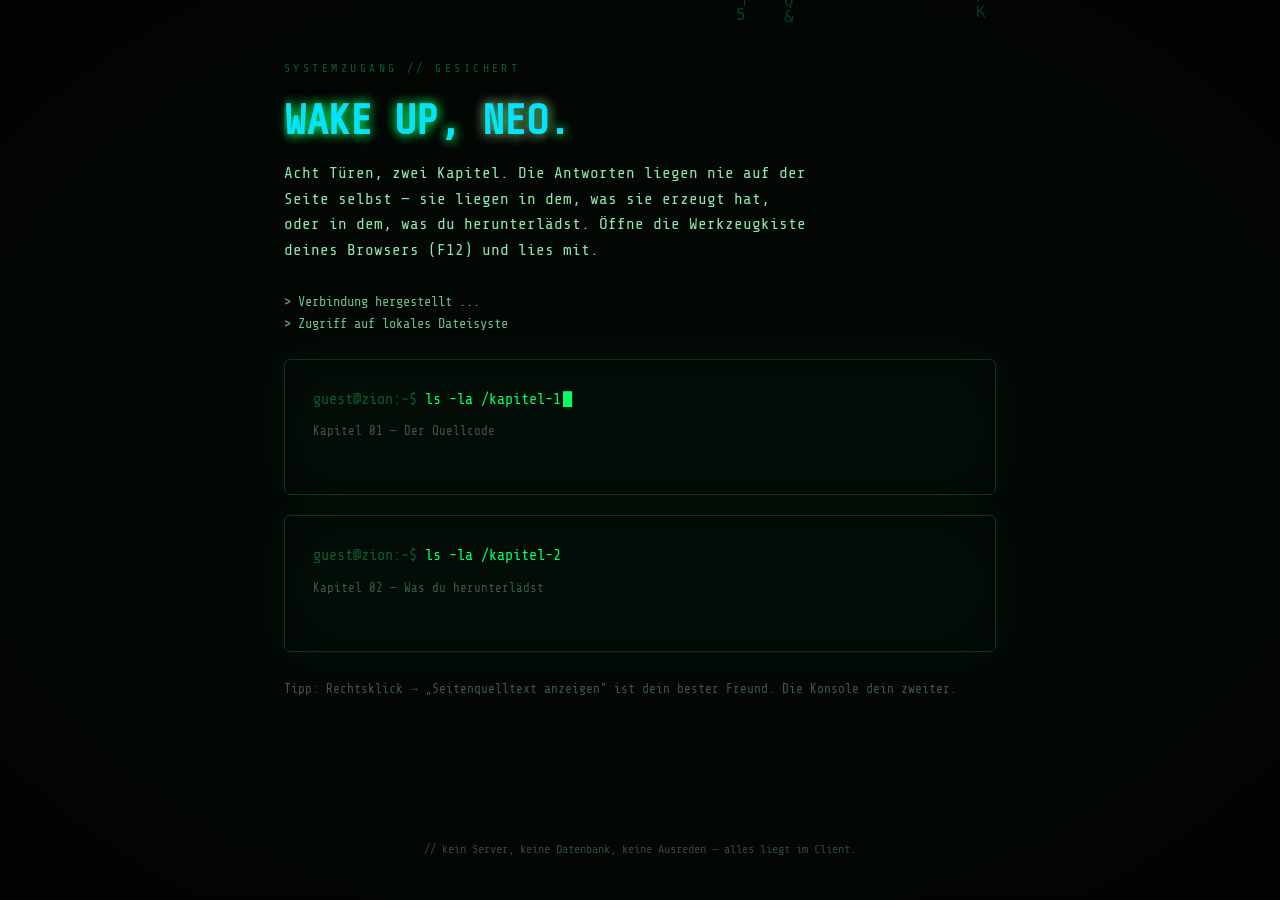
<file: success.html>
<!DOCTYPE html>
<html lang="de">
<head>
<meta charset="UTF-8">
<meta name="viewport" content="width=device-width, initial-scale=1.0">
<meta name="robots" content="noindex, nofollow">
<title>Zugang gewährt</title>
<link rel="preconnect" href="https://fonts.googleapis.com">
<link rel="preconnect" href="https://fonts.gstatic.com" crossorigin>
<link href="https://fonts.googleapis.com/css2?family=Share+Tech+Mono&display=swap" rel="stylesheet">
<link rel="stylesheet" href="style.css">
</head>
<body>

<canvas id="matrixRain"></canvas>

<div class="wrap">
  <p class="eyebrow">ZUGRIFF VOLLSTÄNDIG</p>
  <h1 class="glitch" data-text="DU BIST THE ONE.">DU BIST THE ONE.</h1>
  <p class="lead">Acht Tore, zwei Kapitel: Kommentare, versteckter Text, Base64, Caesar-Verschiebung, XOR — und dann Dateien, die mehr wissen, als sie zeigen. Du hast nichts geraten — du hast gelesen, was wirklich da war.</p>

  <div class="progress-track">
    <span class="filled"></span><span class="filled"></span><span class="filled"></span><span class="filled"></span><span class="filled"></span><span class="filled"></span><span class="filled"></span><span class="filled"></span>
  </div>

  <div class="panel">
    <div class="terminal-line"><span class="prompt">system@zion:~$</span> whoami<span class="cursor"></span></div>
    <div class="terminal-line" style="color:#00ff66; margin-top:6px;">neo — access_level: root</div>
    <div class="terminal-line" style="color:#3a5a45; margin-top:18px;">Abschlusscode (zum Vorzeigen):</div>
    <div class="terminal-line" id="flagLine" style="color:#00ff66; font-size:1.3rem; letter-spacing:.1em; margin-top:6px;"></div>
  </div>

  <p style="margin-top:24px;">
    <a href="index.html" class="btn" id="resetBtn">Nochmal von vorn</a>
  </p>
  <a href="index.html" class="back-link">← zurück zur Übersicht</a>
</div>

<footer class="foot">// gehackt mit Kaffee, keiner Magie.</footer>

<script src="script.js"></script>
<script>
  if (getUnlockedLevel() < 9) window.location.href = 'index.html';

  document.getElementById('flagLine').textContent = 'RAETSEL{THE_ONE_' + new Date().getFullYear() + '}';

  document.getElementById('resetBtn').addEventListener('click', e => {
    e.preventDefault();
    try { localStorage.removeItem('raetsel_unlocked'); } catch (err) {}
    window.location.href = 'index.html';
  });
</script>
</body>
</html>
</file>
<file: style.css>
* { box-sizing: border-box; margin: 0; padding: 0; }

:root {
  --bg: #040806;
  --bg-panel: #0a120e;
  --green: #00ff66;
  --green-dim: #0d5c2e;
  --green-glow: rgba(0, 255, 102, .55);
  --red: #ff3b3b;
  --border: #12341f;
  --font: 'Share Tech Mono', 'Courier New', monospace;
}

html, body {
  height: 100%;
}

body {
  background: var(--bg);
  color: var(--green);
  font-family: var(--font);
  min-height: 100vh;
  position: relative;
  overflow-x: hidden;
  line-height: 1.6;
}

#matrixRain {
  position: fixed;
  inset: 0;
  z-index: 0;
  opacity: .35;
  pointer-events: none;
}

body::before {
  content: '';
  position: fixed;
  inset: 0;
  z-index: 1;
  pointer-events: none;
  background: repeating-linear-gradient(
    0deg,
    rgba(0, 0, 0, .18) 0px,
    rgba(0, 0, 0, .18) 1px,
    transparent 1px,
    transparent 3px
  );
}

body::after {
  content: '';
  position: fixed;
  inset: 0;
  z-index: 1;
  pointer-events: none;
  background: radial-gradient(ellipse at center, transparent 55%, rgba(0, 0, 0, .65) 100%);
}

.wrap {
  position: relative;
  z-index: 2;
  max-width: 760px;
  margin: 0 auto;
  padding: 60px 24px 100px;
}

a { color: var(--green); }

.eyebrow {
  text-transform: uppercase;
  letter-spacing: .3em;
  font-size: .72rem;
  color: var(--green-dim);
  margin-bottom: 10px;
}

h1 {
  font-size: clamp(1.8rem, 5vw, 2.6rem);
  text-shadow: 0 0 12px var(--green-glow);
  margin-bottom: 6px;
}

h1.glitch {
  position: relative;
}
.secret {
  color: #ff005c;
  text-shadow: 0 0 14px rgba(255, 0, 92, .75);
  animation: secretPulse 2.2s ease-in-out infinite;
}
@keyframes secretPulse {
  0%, 100% { opacity: 1; }
  50% { opacity: .55; }
}
h1.glitch::before,
h1.glitch::after {
  content: attr(data-text);
  position: absolute;
  top: 0; left: 0;
  width: 100%;
  overflow: hidden;
  clip-path: inset(0 0 0 0);
}
h1.glitch::before {
  color: #ff005c;
  animation: glitchTop 3.5s infinite linear alternate-reverse;
}
h1.glitch::after {
  color: #00e5ff;
  animation: glitchBottom 2.7s infinite linear alternate-reverse;
}
@keyframes glitchTop {
  0%   { clip-path: inset(0 0 85% 0); transform: translate(-1px, -1px); }
  20%  { clip-path: inset(10% 0 60% 0); transform: translate(1px, 0); }
  40%  { clip-path: inset(40% 0 40% 0); transform: translate(-1px, 1px); }
  60%  { clip-path: inset(70% 0 5% 0); transform: translate(1px, 1px); }
  80%  { clip-path: inset(20% 0 65% 0); transform: translate(-1px, 0); }
  100% { clip-path: inset(55% 0 20% 0); transform: translate(1px, -1px); }
}
@keyframes glitchBottom {
  0%   { clip-path: inset(85% 0 0 0); transform: translate(1px, 1px); }
  20%  { clip-path: inset(50% 0 20% 0); transform: translate(-1px, 0); }
  40%  { clip-path: inset(15% 0 55% 0); transform: translate(1px, -1px); }
  60%  { clip-path: inset(5% 0 80% 0); transform: translate(-1px, -1px); }
  80%  { clip-path: inset(60% 0 15% 0); transform: translate(1px, 0); }
  100% { clip-path: inset(30% 0 45% 0); transform: translate(-1px, 1px); }
}

p.lead {
  color: #8fe6ac;
  max-width: 58ch;
  margin-bottom: 28px;
}

.cursor::after {
  content: '\2588';
  animation: blink 1s steps(1) infinite;
  margin-left: 2px;
}
@keyframes blink { 50% { opacity: 0; } }

.panel {
  background: rgba(6, 16, 10, .82);
  border: 1px solid var(--border);
  border-radius: 6px;
  padding: 28px;
  box-shadow: 0 0 40px rgba(0, 255, 102, .06), inset 0 0 60px rgba(0, 0, 0, .5);
  backdrop-filter: blur(2px);
}
.panel + .panel { margin-top: 20px; }

.terminal-line {
  font-size: .95rem;
  white-space: pre-wrap;
  word-break: break-word;
}
.terminal-line .prompt { color: var(--green-dim); }

.boot-log {
  font-size: .85rem;
  color: #6fbf8a;
  margin-bottom: 24px;
  min-height: 1.4em;
}

.level-list {
  list-style: none;
  display: flex;
  flex-direction: column;
  gap: 12px;
  margin-top: 24px;
}
.level-row {
  display: flex;
  align-items: center;
  justify-content: space-between;
  gap: 16px;
  padding: 16px 20px;
  border: 1px solid var(--border);
  border-radius: 6px;
  text-decoration: none;
  color: var(--green);
  background: rgba(0, 255, 102, .03);
  transition: border-color .2s ease, background .2s ease, transform .2s ease;
}
.level-row:hover:not(.locked) {
  border-color: var(--green);
  background: rgba(0, 255, 102, .08);
  transform: translateX(4px);
}
.level-row.locked {
  color: #3a4a41;
  border-color: #1a221e;
  cursor: not-allowed;
  pointer-events: none;
}
.level-row.done { border-color: var(--green); }
.level-row .lvl-num {
  font-weight: bold;
  min-width: 34px;
}
.level-row .lvl-name { flex: 1; }
.level-row .lvl-status { font-size: .8rem; letter-spacing: .05em; }

.field {
  margin: 24px 0;
}
.field label {
  display: block;
  font-size: .8rem;
  color: var(--green-dim);
  text-transform: uppercase;
  letter-spacing: .15em;
  margin-bottom: 8px;
}
.field input[type="text"],
.field input[type="password"] {
  width: 100%;
  background: #020403;
  border: 1px solid var(--border);
  color: var(--green);
  font-family: var(--font);
  font-size: 1.05rem;
  padding: 14px 16px;
  border-radius: 4px;
  outline: none;
  transition: border-color .2s ease, box-shadow .2s ease;
}
.field input:focus {
  border-color: var(--green);
  box-shadow: 0 0 16px rgba(0, 255, 102, .35);
}

.btn {
  display: inline-flex;
  align-items: center;
  gap: 8px;
  background: transparent;
  border: 1px solid var(--green);
  color: var(--green);
  font-family: var(--font);
  font-size: .95rem;
  padding: 12px 24px;
  border-radius: 4px;
  cursor: pointer;
  text-decoration: none;
  transition: background .2s ease, color .2s ease, box-shadow .2s ease;
}
.btn:hover {
  background: var(--green);
  color: #04120a;
  box-shadow: 0 0 22px var(--green-glow);
}
.btn:disabled {
  opacity: .3;
  cursor: not-allowed;
  pointer-events: none;
}

.msg { margin-top: 16px; font-size: .9rem; min-height: 1.4em; }
.msg.error { color: var(--red); }
.msg.ok { color: var(--green); text-shadow: 0 0 10px var(--green-glow); }

.shake { animation: shake .35s ease; }
@keyframes shake {
  0%, 100% { transform: translateX(0); }
  20% { transform: translateX(-8px); }
  40% { transform: translateX(8px); }
  60% { transform: translateX(-5px); }
  80% { transform: translateX(5px); }
}

.hint-toggle {
  margin-top: 20px;
  font-size: .82rem;
  color: var(--green-dim);
  cursor: pointer;
  user-select: none;
  border-bottom: 1px dashed var(--green-dim);
  display: inline-block;
}
.hint-body {
  margin-top: 10px;
  font-size: .85rem;
  color: #8fe6ac;
  display: none;
}
.hint-body.open { display: block; }

.back-link {
  display: inline-block;
  margin-top: 32px;
  font-size: .85rem;
  color: var(--green-dim);
  text-decoration: none;
}
.back-link:hover { color: var(--green); }

.ghost {
  color: var(--bg);
  user-select: all;
}

.progress-track {
  display: flex;
  gap: 6px;
  margin: 18px 0 4px;
}
.progress-track span {
  height: 4px;
  flex: 1;
  background: var(--border);
  border-radius: 2px;
}
.progress-track span.filled { background: var(--green); box-shadow: 0 0 8px var(--green-glow); }

footer.foot {
  position: relative;
  z-index: 2;
  text-align: center;
  font-size: .75rem;
  color: #2f4a3a;
  padding: 40px 0;
}

@media (max-width: 560px) {
  .wrap { padding: 40px 16px 80px; }
  .panel { padding: 20px; }
  .level-row { padding: 14px; }
}
</file>
